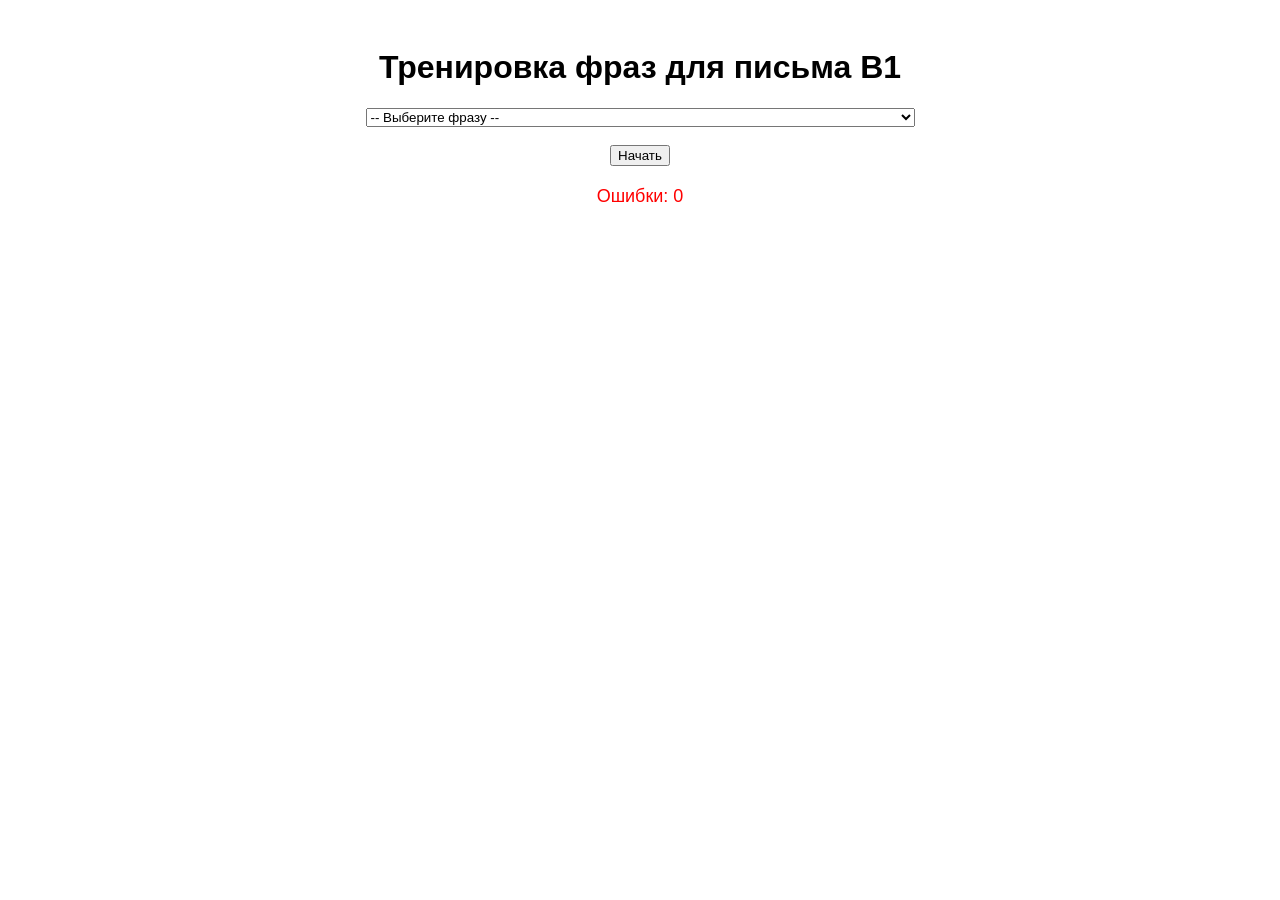
<file: index.html>
<!DOCTYPE html>
<html lang="ru">
<head>
  <meta charset="UTF-8">
  <title>Тренировка фраз для письма B1</title>
  <style>
    body {
      font-family: Arial, sans-serif;
      padding: 20px;
      text-align: center;
    }
    #phrase, #inputField {
      font-size: 24px;
      margin-top: 20px;
    }
    #inputField {
      display: none;
      width: 80%;
      padding: 10px;
    }
    .error {
      background-color: #ffcccc;
    }
    .success {
      background-color: #ccffcc;
    }
    #errorCounter, #hintField {
      margin-top: 10px;
      font-size: 18px;
      color: red;
    }
  </style>
</head>
<body>

<h1>Тренировка фраз для письма B1</h1>

<select id="phraseList">
  <option value="">-- Выберите фразу --</option>
</select><br><br>
<button onclick="startExercise()">Начать</button>

<div id="phrase"></div>
<input type="text" id="inputField" oninput="checkInput()" autocomplete="off">
<div id="errorCounter">Ошибки: 0</div>
<div id="hintField"></div>

<audio id="beep">
  <source src="https://actions.google.com/sounds/v1/alarms/beep_short.ogg" type="audio/ogg">
</audio>
<audio id="success">
  <source src="https://actions.google.com/sounds/v1/cartoon/clang_and_wobble.ogg" type="audio/ogg">
</audio>

<script>
let originalText = "";
let exerciseStarted = false;
let errorCount = 0;
const phraseMap = new Map();

function loadPhrases() {
  fetch('phrasesv2.txt')
    .then(response => response.text())
    .then(data => {
      const lines = data.split('\n').filter(line => line.trim() !== "");
      const phraseList = document.getElementById('phraseList');
      lines.forEach(line => {
        const [german, russian] = line.split(';').map(part => part.trim());
        if (german && russian) {
          phraseMap.set(russian, german);
          const option = document.createElement('option');
          option.value = russian;
          option.textContent = russian;
          phraseList.appendChild(option);
        }
      });
    })
    .catch(error => {
      console.error('Ошибка загрузки фраз:', error);
    });
}

function startExercise() {
  const selectedRussian = document.getElementById('phraseList').value;
  if (!selectedRussian) {
    alert("Пожалуйста, выберите фразу.");
    return;
  }
  originalText = phraseMap.get(selectedRussian);
  document.getElementById('phrase').innerText = originalText;
  const inputField = document.getElementById('inputField');
  inputField.value = "";
  inputField.classList.remove("error", "success");
  inputField.style.display = "none";
  document.getElementById('errorCounter').innerText = "Ошибки: 0";
  document.getElementById('hintField').innerText = "";
  errorCount = 0;
  exerciseStarted = false;

  setTimeout(() => {
    document.getElementById('phrase').innerText = "";
    inputField.style.display = "inline-block";
    inputField.focus();
  }, 3000);
}

function checkInput() {
  const inputField = document.getElementById('inputField');
  if (!exerciseStarted) {
    document.getElementById('phrase').innerText = "";
    exerciseStarted = true;
  }

  const input = inputField.value;
  const expected = originalText.substring(0, input.length);

  if (input !== expected) {
    inputField.classList.add("error");
    inputField.classList.remove("success");
    document.getElementById('beep').play();
    errorCount++;
    document.getElementById('errorCounter').innerText = `Ошибки: ${errorCount}`;
    const hintChar = originalText.charAt(input.length - 1);
    document.getElementById('hintField').innerText = `Подсказка: следующая буква "${hintChar}"`;
  } else {
    inputField.classList.remove("error");
    document.getElementById('hintField').innerText = "";
    if (input === originalText) {
      inputField.classList.add("success");
      document.getElementById('success').play();
    }
  }
}


window.onload = loadPhrases;
</script>

</body>
</html>
</file>
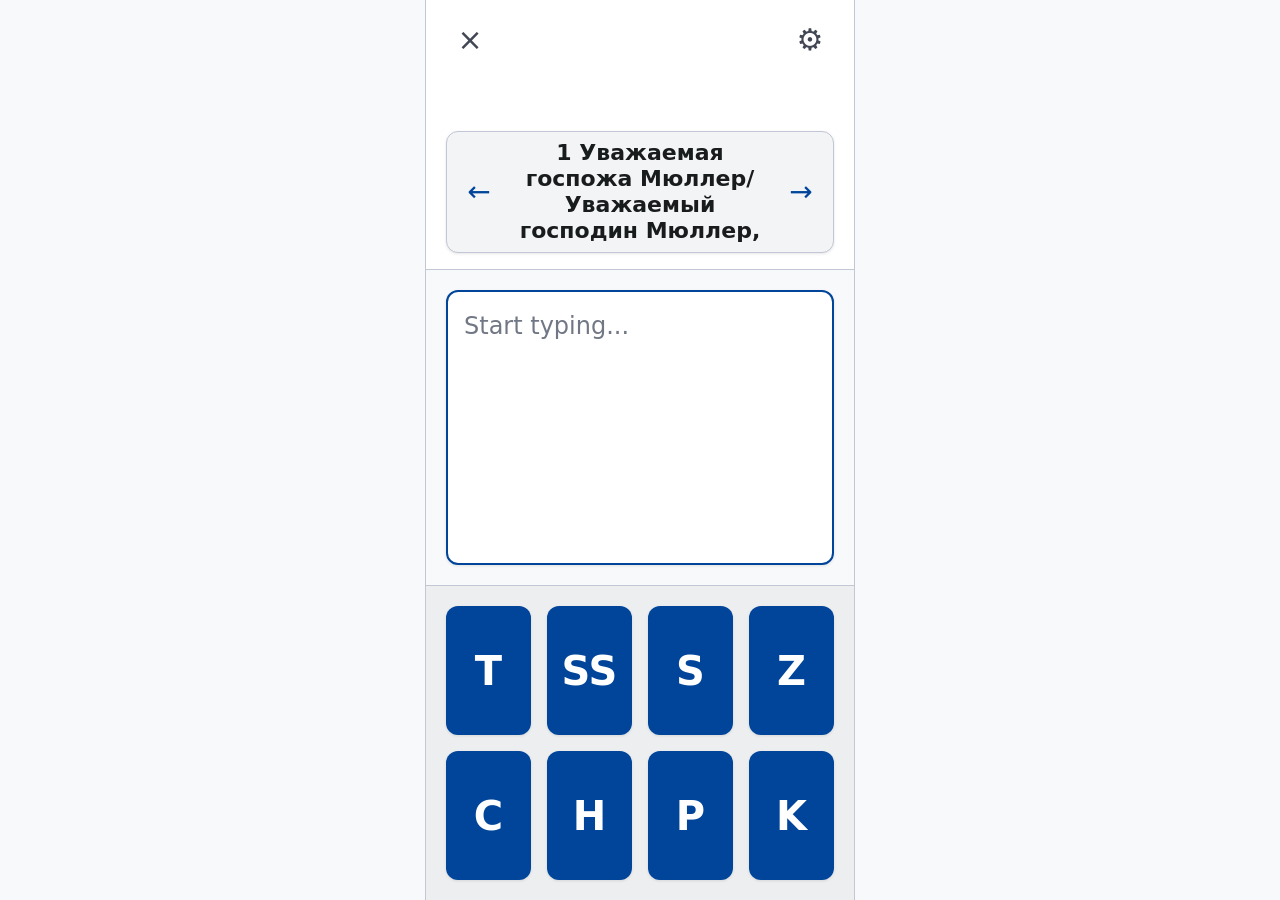
<file: a/index.html>
<!doctype html>
<html lang="en">
  <head>
    <meta charset="UTF-8" />
    <link rel="icon" type="image/svg+xml" href="./favicon.svg" />
    <meta name="viewport" content="width=device-width, initial-scale=1.0" />
    <title>writecoach</title>
    <script type="module" crossorigin src="./assets/index-Cy7PoNqn.js"></script>
    <link rel="stylesheet" crossorigin href="./assets/index-B2gI_BsR.css">
  </head>
  <body>
    <div id="root"></div>
  </body>
</html>
</file>
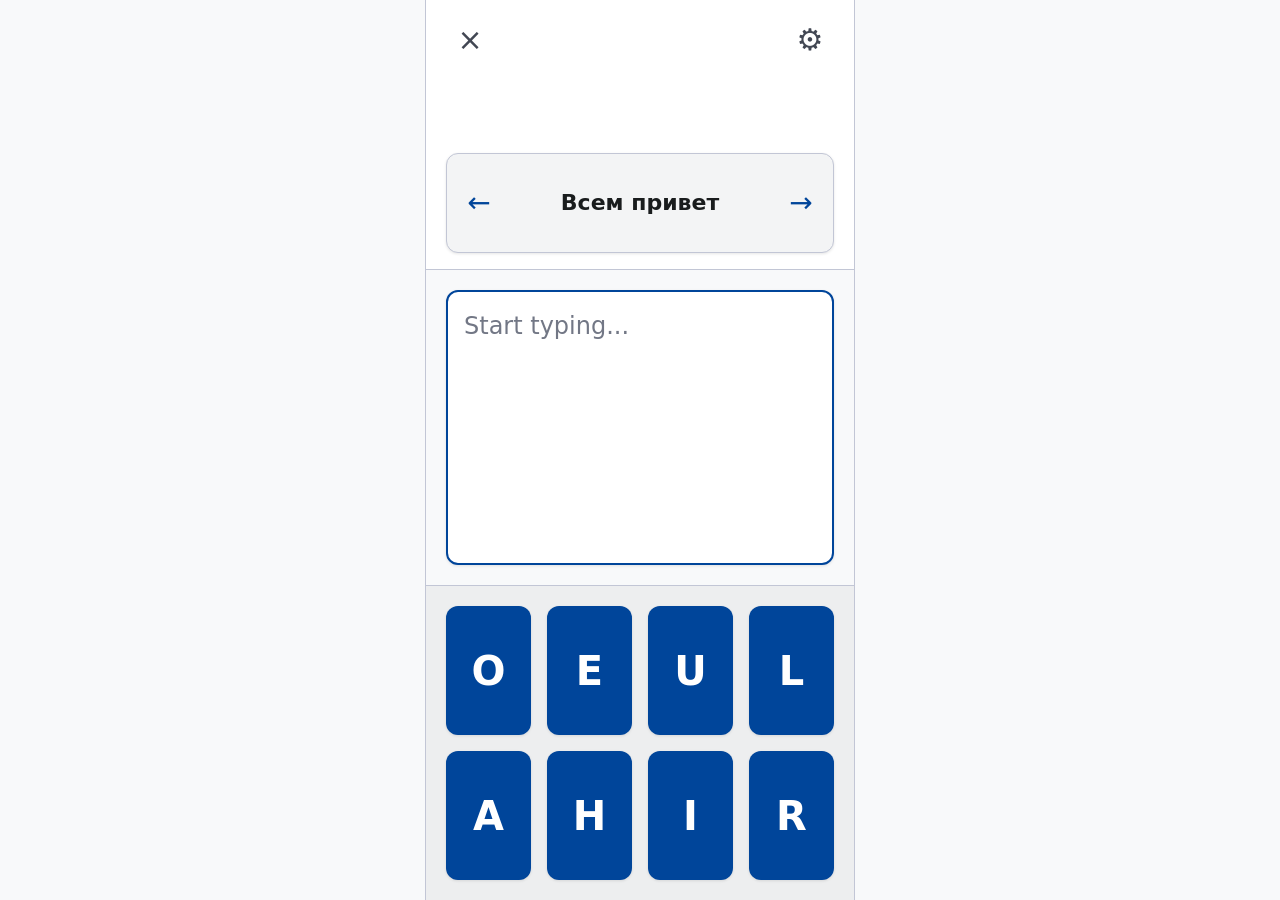
<file: fbt2/index.html>
<!doctype html>
<html lang="en">
  <head>
    <meta charset="UTF-8" />
    <link rel="icon" type="image/svg+xml" href="./favicon.svg" />
    <meta name="viewport" content="width=device-width, initial-scale=1.0" />
    <title>writecoach</title>
    <script type="module" crossorigin src="./assets/index-Cy7PoNqn-iosfix.js"></script>
    <link rel="stylesheet" crossorigin href="./assets/index-B2gI_BsR.css">
  </head>
  <body>
    <div id="root"></div>
  </body>
</html>
</file>
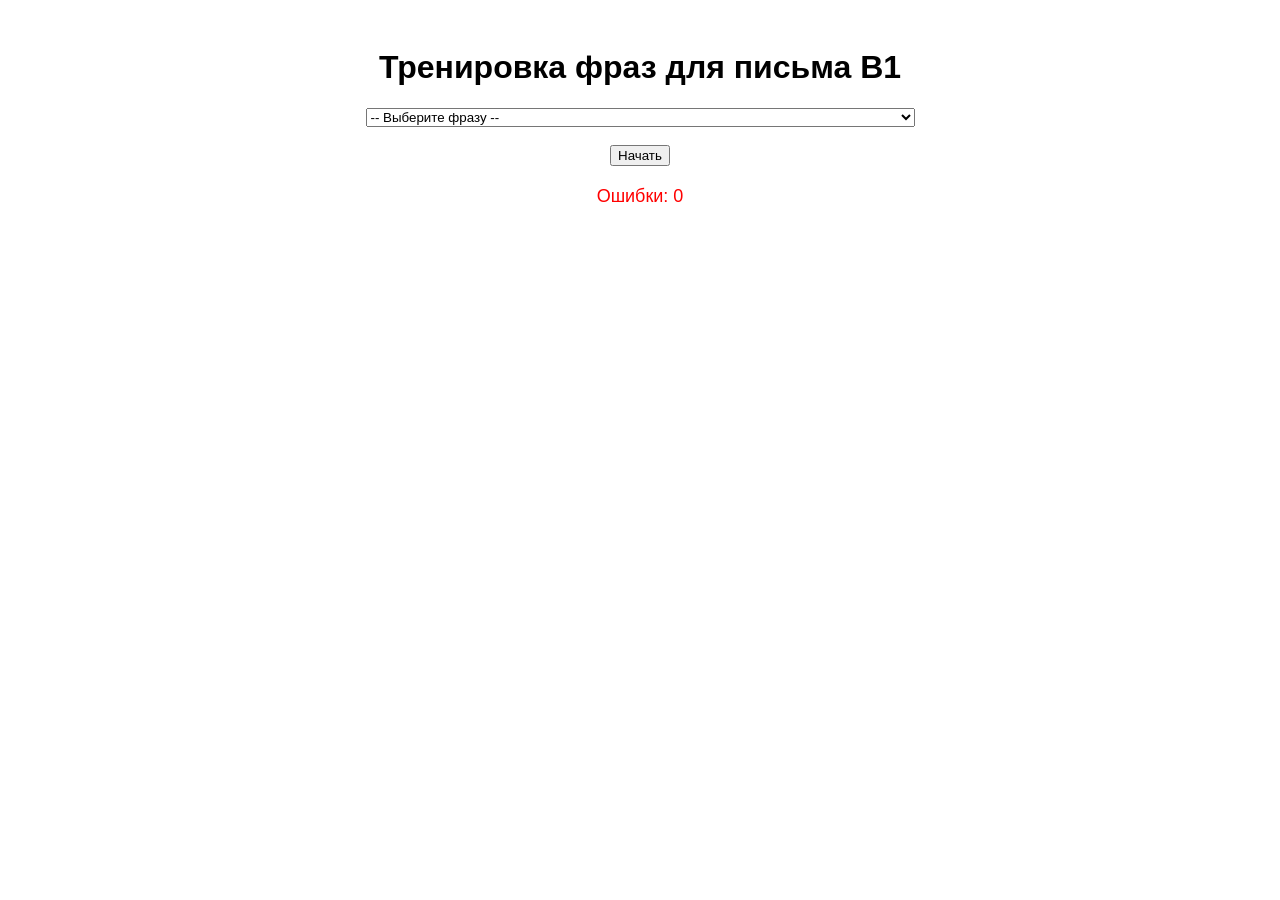
<file: 2.html>
<!DOCTYPE html>
<html lang="ru">
<head>
  <meta charset="UTF-8">
  <title>Тренировка фраз для письма B1</title>
  <style>
    body {
      font-family: Arial, sans-serif;
      padding: 20px;
      text-align: center;
    }
    #phrase, #inputField {
      font-size: 24px;
      margin-top: 20px;
    }
    #inputField {
      display: none;
      width: 80%;
      padding: 10px;
    }
    .error {
      background-color: #ffcccc;
    }
    .success {
      background-color: #ccffcc;
    }
    #errorCounter, #hintField {
      margin-top: 10px;
      font-size: 18px;
      color: red;
    }
  </style>
</head>
<body>

<h1>Тренировка фраз для письма B1</h1>

<select id="phraseList">
  <option value="">-- Выберите фразу --</option>
</select><br><br>
<button onclick="startExercise()">Начать</button>


<div id="phrase"></div>
<input type="text" id="inputField" oninput="checkInput()" autocomplete="off">
<div id="errorCounter">Ошибки: 0</div>
<div id="hintField"></div>

<audio id="beep">
  <source src="https://actions.google.com/sounds/v1/alarms/beep_short.ogg" type="audio/ogg">
</audio>
<audio id="success">
  <source src="https://actions.google.com/sounds/v1/cartoon/clang_and_wobble.ogg" type="audio/ogg">
</audio>

<script>
let originalText = "";
let exerciseStarted = false;
let errorCount = 0;
const phraseMap = new Map();

function loadPhrases() {
  fetch('phrasesv2.txt')
    .then(response => response.text())
    .then(data => {
      const lines = data.split('\n').filter(line => line.trim() !== "");
      const phraseList = document.getElementById('phraseList');
      lines.forEach(line => {
        const [german, russian] = line.split(';').map(part => part.trim());
        if (german && russian) {
          phraseMap.set(russian, german);
          const option = document.createElement('option');
          option.value = russian;
          option.textContent = russian;
          phraseList.appendChild(option);
        }
      });
    })
    .catch(error => {
      console.error('Ошибка загрузки фраз:', error);
    });
}

function startExercise() {
  const selectedRussian = document.getElementById('phraseList').value;
  if (!selectedRussian) {
    alert("Пожалуйста, выберите фразу.");
    return;
  }
  originalText = phraseMap.get(selectedRussian);
  document.getElementById('phrase').innerText = originalText;
  const inputField = document.getElementById('inputField');
  inputField.value = "";
  inputField.classList.remove("error", "success");
  inputField.style.display = "none";
  document.getElementById('errorCounter').innerText = "Ошибки: 0";
  document.getElementById('hintField').innerText = "";
  errorCount = 0;
  exerciseStarted = false;

  setTimeout(() => {
    document.getElementById('phrase').innerText = "";
    inputField.style.display = "inline-block";
    inputField.focus();
  }, 5000);
}

function checkInput() {
  const inputField = document.getElementById('inputField');
  if (!exerciseStarted) {
    document.getElementById('phrase').innerText = "";
    
    exerciseStarted = true;
  }

  const input = inputField.value;
  const expected = originalText.substring(0, input.length);

  if (input !== expected) {
    inputField.classList.add("error");
    inputField.classList.remove("success");
    document.getElementById('beep').play();
    errorCount++;
    document.getElementById('errorCounter').innerText = `Ошибки: ${errorCount}`;
    const hintChar = originalText.charAt(input.length - 1);
    document.getElementById('hintField').innerText = `Подсказка: следующая буква "${hintChar}"`;
  } else {
    inputField.classList.remove("error");
    document.getElementById('hintField').innerText = "";
    if (input === originalText) {
      inputField.classList.add("success");
      document.getElementById('success').play();
    }
  }
}

function showPhraseList() {
  document.getElementById('phraseList').style.display = "inline-block";
}

window.onload = loadPhrases;
</script>

</body>
</html>
</file>
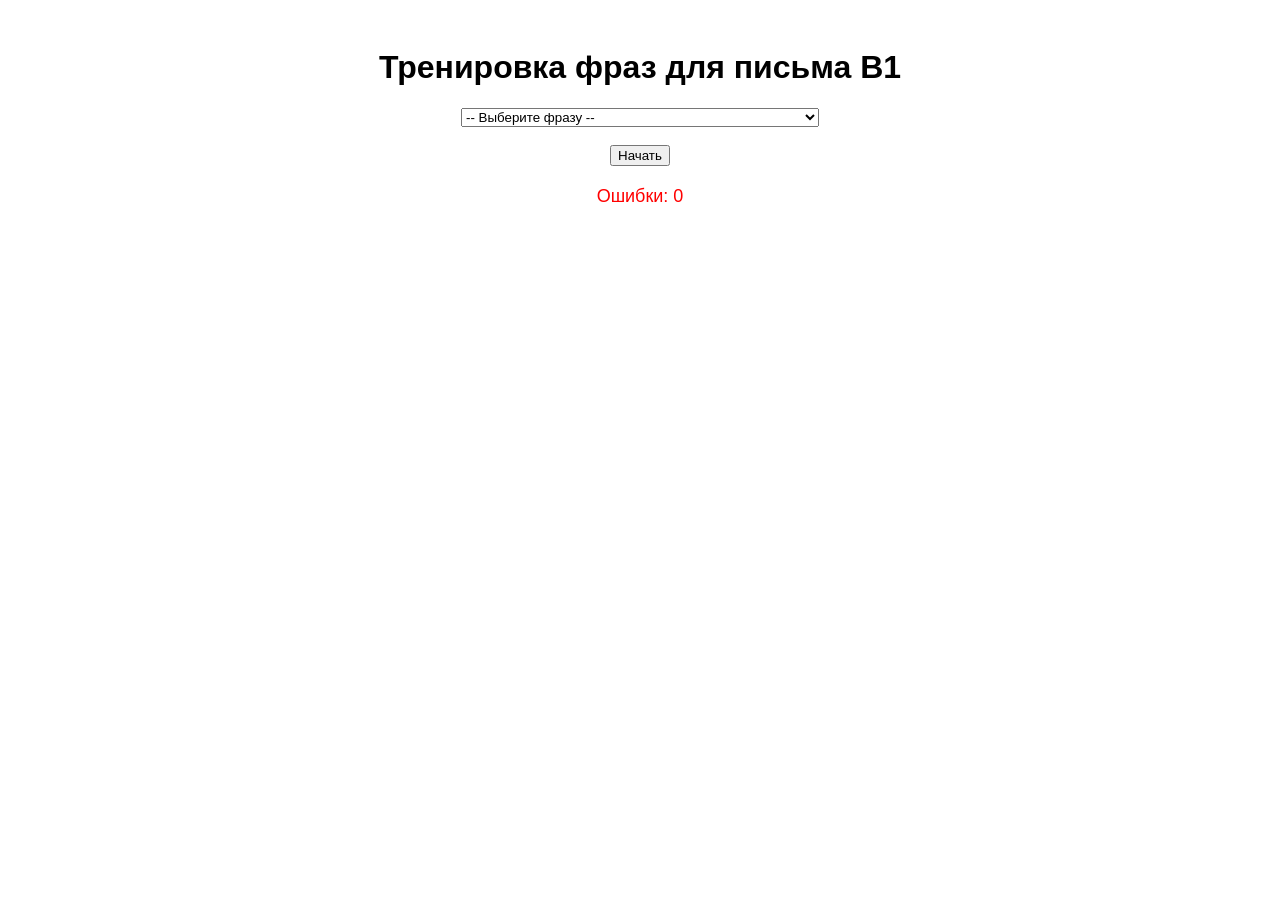
<file: b01.html>
<!DOCTYPE html>
<html lang="ru">
<head>
  <meta charset="UTF-8">
  <title>Тренировка фраз для описания вакансии</title>
  <style>
    body {
      font-family: Arial, sans-serif;
      padding: 20px;
      text-align: center;
    }
    #phrase, #inputField {
      font-size: 24px;
      margin-top: 20px;
    }
    #inputField {
      display: none;
      width: 80%;
      padding: 10px;
    }
    .error {
      background-color: #ffcccc;
    }
    .success {
      background-color: #ccffcc;
    }
    #errorCounter, #hintField {
      margin-top: 10px;
      font-size: 18px;
      color: red;
    }
  </style>
</head>
<body>

<h1>Тренировка фраз для письма B1</h1>

<select id="phraseList">
  <option value="">-- Выберите фразу --</option>
</select><br><br>
<button onclick="startExercise()">Начать</button>

<div id="phrase"></div>
<input type="text" id="inputField" oninput="checkInput()" autocomplete="off">
<div id="errorCounter">Ошибки: 0</div>
<div id="hintField"></div>

<audio id="beep">
  <source src="https://actions.google.com/sounds/v1/alarms/beep_short.ogg" type="audio/ogg">
</audio>
<audio id="success">
  <source src="https://actions.google.com/sounds/v1/cartoon/clang_and_wobble.ogg" type="audio/ogg">
</audio>

<script>
let originalText = "";
let exerciseStarted = false;
let errorCount = 0;
const phraseMap = new Map();

function loadPhrases() {
  fetch('b01.txt')
    .then(response => response.text())
    .then(data => {
      const lines = data.split('\n').filter(line => line.trim() !== "");
      const phraseList = document.getElementById('phraseList');
      lines.forEach(line => {
        const [german, russian] = line.split(';').map(part => part.trim());
        if (german && russian) {
          phraseMap.set(russian, german);
          const option = document.createElement('option');
          option.value = russian;
          option.textContent = russian;
          phraseList.appendChild(option);
        }
      });
    })
    .catch(error => {
      console.error('Ошибка загрузки фраз:', error);
    });
}

function startExercise() {
  const selectedRussian = document.getElementById('phraseList').value;
  if (!selectedRussian) {
    alert("Пожалуйста, выберите фразу.");
    return;
  }
  originalText = phraseMap.get(selectedRussian);
  document.getElementById('phrase').innerText = originalText;
  const inputField = document.getElementById('inputField');
  inputField.value = "";
  inputField.classList.remove("error", "success");
  inputField.style.display = "none";
  document.getElementById('errorCounter').innerText = "Ошибки: 0";
  document.getElementById('hintField').innerText = "";
  errorCount = 0;
  exerciseStarted = false;

  setTimeout(() => {
    document.getElementById('phrase').innerText = "";
    inputField.style.display = "inline-block";
    inputField.focus();
  }, 3000);
}

function checkInput() {
  const inputField = document.getElementById('inputField');
  if (!exerciseStarted) {
    document.getElementById('phrase').innerText = "";
    exerciseStarted = true;
  }

  const input = inputField.value;
  const expected = originalText.substring(0, input.length);

  if (input !== expected) {
    inputField.classList.add("error");
    inputField.classList.remove("success");
    document.getElementById('beep').play();
    errorCount++;
    document.getElementById('errorCounter').innerText = `Ошибки: ${errorCount}`;
    const hintChar = originalText.charAt(input.length - 1);
    document.getElementById('hintField').innerText = `Подсказка: следующая буква "${hintChar}"`;
  } else {
    inputField.classList.remove("error");
    document.getElementById('hintField').innerText = "";
    if (input === originalText) {
      inputField.classList.add("success");
      document.getElementById('success').play();
    }
  }
}


window.onload = loadPhrases;
</script>

</body>
</html>
</file>
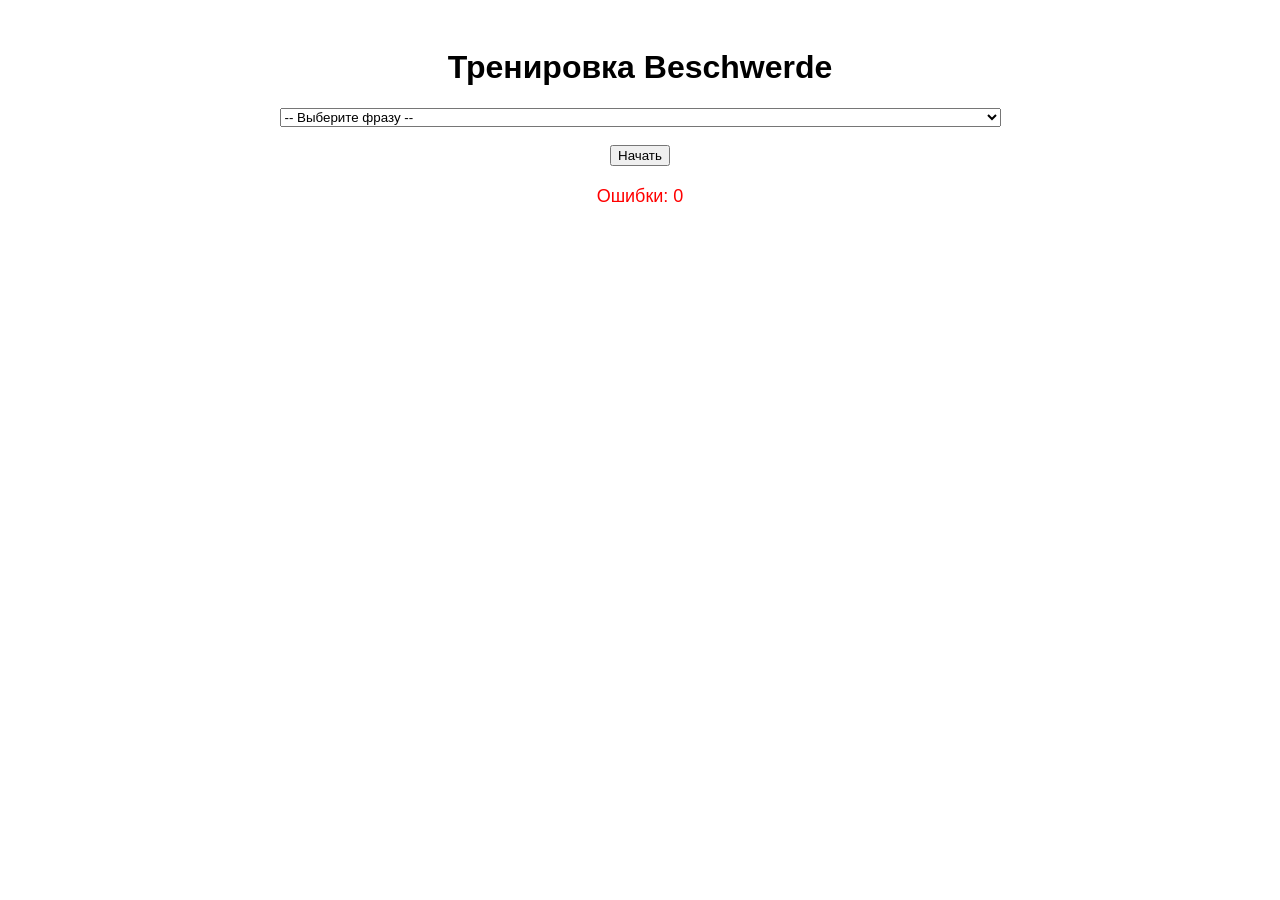
<file: bde.html>
<!DOCTYPE html>
<html lang="ru">
<head>
  <meta charset="UTF-8">
  <title>Тренировка Beschwerde</title>

  <style>
    body {
      font-family: Arial, sans-serif;
      padding: 20px;
      text-align: center;
    }

    #phrase,
    #inputField {
      font-size: 24px;
      margin-top: 20px;
    }

    #inputField {
      display: none;
      width: 80%;
      padding: 10px;
    }

    .error {
      background-color: #ffcccc;
    }

    .success {
      background-color: #ccffcc;
    }

    #errorCounter,
    #hintField {
      margin-top: 10px;
      font-size: 18px;
      color: red;
    }
  </style>
</head>

<body>

<h1>Тренировка Beschwerde</h1>

<select id="phraseList">
  <option value="">-- Выберите фразу --</option>
</select>

<br><br>

<button onclick="startExercise()">Начать</button>

<div id="phrase"></div>

<input
  type="text"
  id="inputField"
  oninput="checkInput()"
  autocomplete="off"
>

<div id="errorCounter">Ошибки: 0</div>

<div id="hintField"></div>


<audio id="beep">
  <source
    src="https://actions.google.com/sounds/v1/alarms/beep_short.ogg"
    type="audio/ogg"
  >
</audio>

<audio id="success">
  <source
    src="https://actions.google.com/sounds/v1/cartoon/clang_and_wobble.ogg"
    type="audio/ogg"
  >
</audio>


<script>

let originalText = "";
let exerciseStarted = false;
let errorCount = 0;

const phraseMap = new Map();


/* =========================
   Загрузка файла с фразами
   ========================= */

function loadPhrases() {

  // Получаем имя текущего HTML-файла
  let htmlFileName = window.location.pathname.split('/').pop();

  // Если страница открыта как:
  // https://site.github.io/project/
  // считаем, что это index.html
  if (!htmlFileName) {
    htmlFileName = "index.html";
  }

  // Декодируем имя, если в URL есть специальные символы
  htmlFileName = decodeURIComponent(htmlFileName);

  // Убираем расширение .html
  const baseName = htmlFileName.replace(/\.[^.]+$/, "");

  // Формируем имя TXT-файла
  const txtFileName = baseName + ".txt";

  console.log("HTML-файл:", htmlFileName);
  console.log("Загружается:", txtFileName);


  fetch(txtFileName)

    .then(response => {

      if (!response.ok) {
        throw new Error(
          `Не удалось загрузить файл ${txtFileName}. HTTP ${response.status}`
        );
      }

      return response.text();
    })

    .then(data => {

      const lines = data
        .split(/\r?\n/)
        .filter(line => line.trim() !== "");

      const phraseList =
        document.getElementById("phraseList");


      lines.forEach(line => {

        const [german, russian] =
          line.split(";").map(part => part.trim());


        if (german && russian) {

          phraseMap.set(russian, german);

          const option =
            document.createElement("option");

          option.value = russian;
          option.textContent = russian;

          phraseList.appendChild(option);
        }

      });

    })

    .catch(error => {

      console.error(
        "Ошибка загрузки фраз:",
        error
      );

      document.getElementById("phrase").innerText =
        "Ошибка: не удалось загрузить файл " +
        txtFileName;
    });
}


/* =========================
   Начало упражнения
   ========================= */

function startExercise() {

  const selectedRussian =
    document.getElementById("phraseList").value;


  if (!selectedRussian) {

    alert("Пожалуйста, выберите фразу.");

    return;
  }


  originalText =
    phraseMap.get(selectedRussian);


  document.getElementById("phrase").innerText =
    originalText;


  const inputField =
    document.getElementById("inputField");


  inputField.value = "";

  inputField.classList.remove(
    "error",
    "success"
  );

  inputField.style.display = "none";


  document.getElementById(
    "errorCounter"
  ).innerText = "Ошибки: 0";


  document.getElementById(
    "hintField"
  ).innerText = "";


  errorCount = 0;

  exerciseStarted = false;


  setTimeout(() => {

    document.getElementById(
      "phrase"
    ).innerText = "";


    inputField.style.display =
      "inline-block";


    inputField.focus();

  }, 3000);
}


/* =========================
   Проверка ввода
   ========================= */

function checkInput() {

  const inputField =
    document.getElementById("inputField");


  if (!exerciseStarted) {

    document.getElementById(
      "phrase"
    ).innerText = "";

    exerciseStarted = true;
  }


  const input =
    inputField.value;


  const expected =
    originalText.substring(
      0,
      input.length
    );


  if (input !== expected) {

    inputField.classList.add("error");

    inputField.classList.remove("success");


    document.getElementById(
      "beep"
    ).play();


    errorCount++;


    document.getElementById(
      "errorCounter"
    ).innerText =
      `Ошибки: ${errorCount}`;


    const hintChar =
      originalText.charAt(
        input.length - 1
      );


    document.getElementById(
      "hintField"
    ).innerText =
      `Подсказка: следующая буква "${hintChar}"`;

  }

  else {

    inputField.classList.remove("error");


    document.getElementById(
      "hintField"
    ).innerText = "";


    if (input === originalText) {

      inputField.classList.add(
        "success"
      );


      document.getElementById(
        "success"
      ).play();
    }
  }
}


/* =========================
   Запуск после загрузки
   ========================= */

window.onload = loadPhrases;

</script>

</body>
</html>
</file>
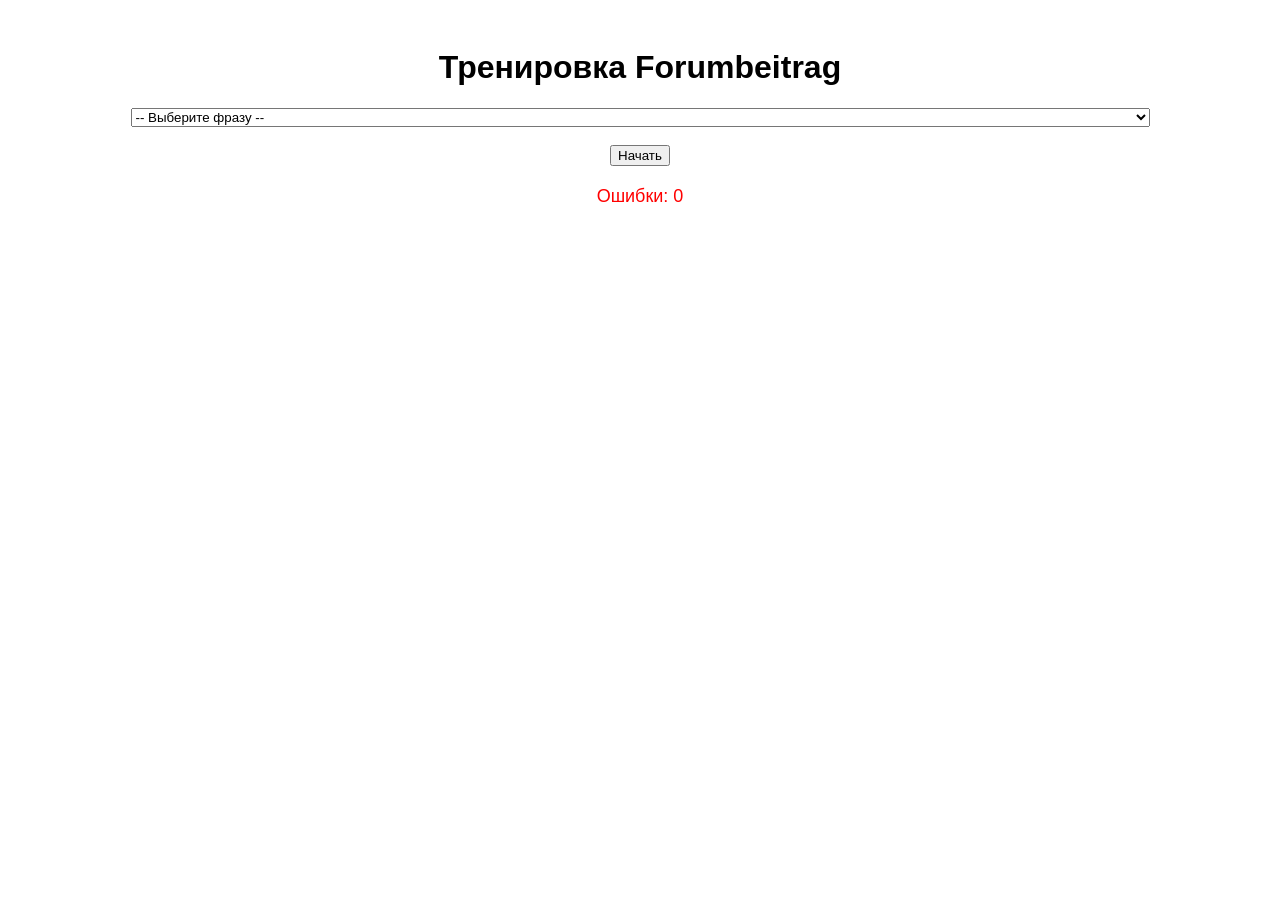
<file: fbt.html>
<!DOCTYPE html>
<html lang="ru">
<head>
  <meta charset="UTF-8">
  <title>Тренировка Forumbeitrag</title>

  <style>
    body {
      font-family: Arial, sans-serif;
      padding: 20px;
      text-align: center;
    }

    #phrase,
    #inputField {
      font-size: 24px;
      margin-top: 20px;
    }

    #inputField {
      display: none;
      width: 80%;
      padding: 10px;
    }

    .error {
      background-color: #ffcccc;
    }

    .success {
      background-color: #ccffcc;
    }

    #errorCounter,
    #hintField {
      margin-top: 10px;
      font-size: 18px;
      color: red;
    }
  </style>
</head>

<body>

<h1>Тренировка Forumbeitrag</h1>

<select id="phraseList">
  <option value="">-- Выберите фразу --</option>
</select>

<br><br>

<button onclick="startExercise()">Начать</button>

<div id="phrase"></div>

<input
  type="text"
  id="inputField"
  oninput="checkInput()"
  autocomplete="off"
>

<div id="errorCounter">Ошибки: 0</div>

<div id="hintField"></div>


<audio id="beep">
  <source
    src="https://actions.google.com/sounds/v1/alarms/beep_short.ogg"
    type="audio/ogg"
  >
</audio>

<audio id="success">
  <source
    src="https://actions.google.com/sounds/v1/cartoon/clang_and_wobble.ogg"
    type="audio/ogg"
  >
</audio>


<script>

let originalText = "";
let exerciseStarted = false;
let errorCount = 0;

const phraseMap = new Map();


/* =========================
   Загрузка файла с фразами
   ========================= */

function loadPhrases() {

  // Получаем имя текущего HTML-файла
  let htmlFileName = window.location.pathname.split('/').pop();

  // Если страница открыта как:
  // https://site.github.io/project/
  // считаем, что это index.html
  if (!htmlFileName) {
    htmlFileName = "index.html";
  }

  // Декодируем имя, если в URL есть специальные символы
  htmlFileName = decodeURIComponent(htmlFileName);

  // Убираем расширение .html
  const baseName = htmlFileName.replace(/\.[^.]+$/, "");

  // Формируем имя TXT-файла
  const txtFileName = baseName + ".txt";

  console.log("HTML-файл:", htmlFileName);
  console.log("Загружается:", txtFileName);


  fetch(txtFileName)

    .then(response => {

      if (!response.ok) {
        throw new Error(
          `Не удалось загрузить файл ${txtFileName}. HTTP ${response.status}`
        );
      }

      return response.text();
    })

    .then(data => {

      const lines = data
        .split(/\r?\n/)
        .filter(line => line.trim() !== "");

      const phraseList =
        document.getElementById("phraseList");


      lines.forEach(line => {

        const [german, russian] =
          line.split(";").map(part => part.trim());


        if (german && russian) {

          phraseMap.set(russian, german);

          const option =
            document.createElement("option");

          option.value = russian;
          option.textContent = russian;

          phraseList.appendChild(option);
        }

      });

    })

    .catch(error => {

      console.error(
        "Ошибка загрузки фраз:",
        error
      );

      document.getElementById("phrase").innerText =
        "Ошибка: не удалось загрузить файл " +
        txtFileName;
    });
}


/* =========================
   Начало упражнения
   ========================= */

function startExercise() {

  const selectedRussian =
    document.getElementById("phraseList").value;


  if (!selectedRussian) {

    alert("Пожалуйста, выберите фразу.");

    return;
  }


  originalText =
    phraseMap.get(selectedRussian);


  document.getElementById("phrase").innerText =
    originalText;


  const inputField =
    document.getElementById("inputField");


  inputField.value = "";

  inputField.classList.remove(
    "error",
    "success"
  );

  inputField.style.display = "none";


  document.getElementById(
    "errorCounter"
  ).innerText = "Ошибки: 0";


  document.getElementById(
    "hintField"
  ).innerText = "";


  errorCount = 0;

  exerciseStarted = false;


  setTimeout(() => {

    document.getElementById(
      "phrase"
    ).innerText = "";


    inputField.style.display =
      "inline-block";


    inputField.focus();

  }, 3000);
}


/* =========================
   Проверка ввода
   ========================= */

function checkInput() {

  const inputField =
    document.getElementById("inputField");


  if (!exerciseStarted) {

    document.getElementById(
      "phrase"
    ).innerText = "";

    exerciseStarted = true;
  }


  const input =
    inputField.value;


  const expected =
    originalText.substring(
      0,
      input.length
    );


  if (input !== expected) {

    inputField.classList.add("error");

    inputField.classList.remove("success");


    document.getElementById(
      "beep"
    ).play();


    errorCount++;


    document.getElementById(
      "errorCounter"
    ).innerText =
      `Ошибки: ${errorCount}`;


    const hintChar =
      originalText.charAt(
        input.length - 1
      );


    document.getElementById(
      "hintField"
    ).innerText =
      `Подсказка: следующая буква "${hintChar}"`;

  }

  else {

    inputField.classList.remove("error");


    document.getElementById(
      "hintField"
    ).innerText = "";


    if (input === originalText) {

      inputField.classList.add(
        "success"
      );


      document.getElementById(
        "success"
      ).play();
    }
  }
}


/* =========================
   Запуск после загрузки
   ========================= */

window.onload = loadPhrases;

</script>

</body>
</html>
</file>
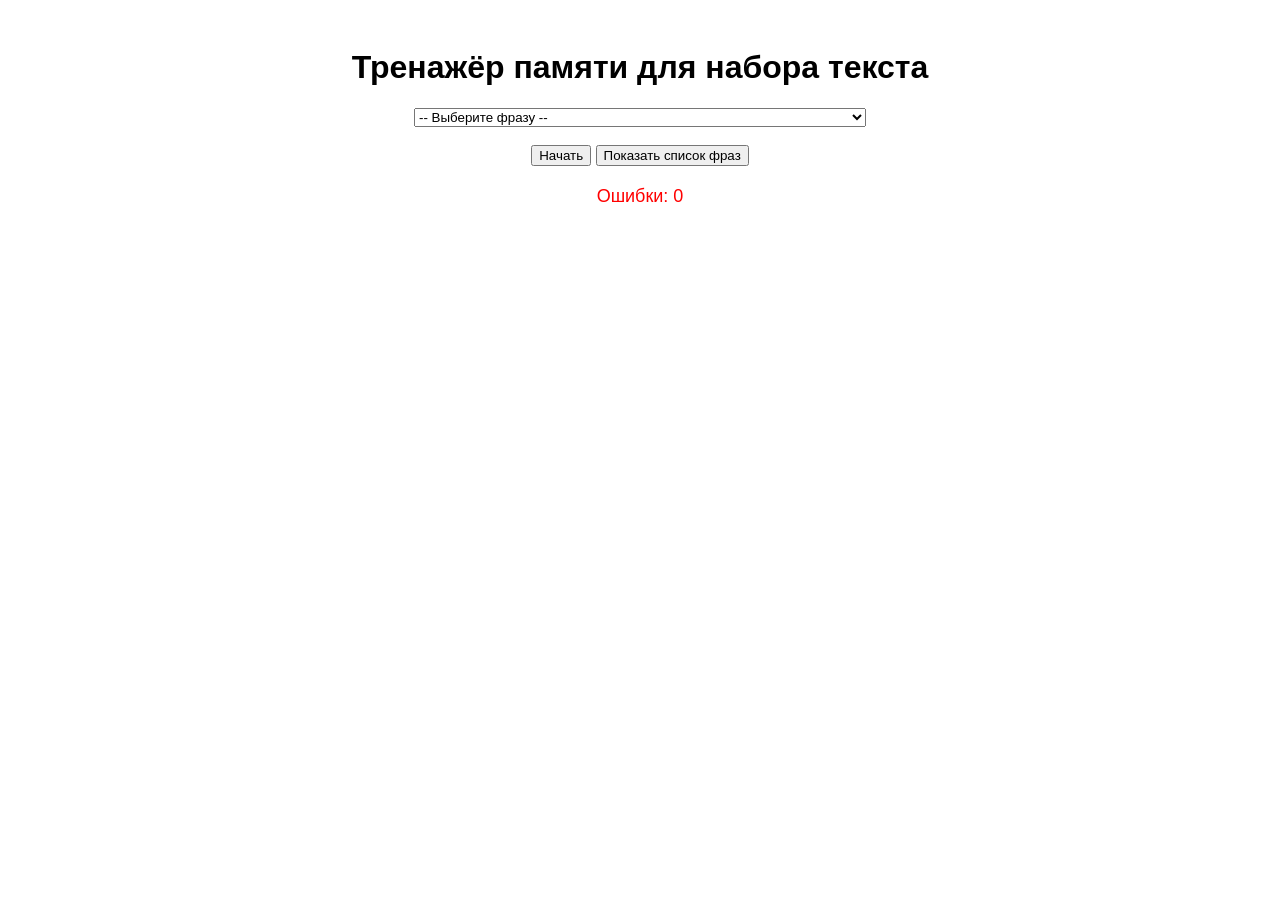
<file: index1.html>
<!DOCTYPE html>
<html lang="ru">
<head>
  <meta charset="UTF-8">
  <title>Тренировка фраз для письма B1</title>
  <style>
    body {
      font-family: Arial, sans-serif;
      padding: 20px;
      text-align: center;
    }
    #phrase, #inputField {
      font-size: 24px;
      margin-top: 20px;
    }
    #inputField {
      display: none;
      width: 80%;
      padding: 10px;
    }
    .error {
      background-color: #ffcccc;
    }
    #errorCounter, #hintField {
      margin-top: 10px;
      font-size: 18px;
      color: red;
    }
  </style>
</head>
<body>

<h1>Тренажёр памяти для набора текста</h1>

<select id="phraseList">
  <option value="">-- Выберите фразу --</option>
</select><br><br>
<button onclick="startExercise()">Начать</button>
<button onclick="showPhraseList()">Показать список фраз</button>

<div id="phrase"></div>
<input type="text" id="inputField" oninput="checkInput()" autocomplete="off">
<div id="errorCounter">Ошибки: 0</div>
<div id="hintField"></div>

<audio id="beep">
  <source src="https://actions.google.com/sounds/v1/alarms/beep_short.ogg" type="audio/ogg">
</audio>
<audio id="success">
  <source src="https://actions.google.com/sounds/v1/cartoon/clang_and_wobble.ogg" type="audio/ogg">
</audio>

<script>
let originalText = "";
let exerciseStarted = false;
let errorCount = 0;

function loadPhrases() {
  fetch('phrases.txt')
    .then(response => response.text())
    .then(data => {
      const phrases = data.split('\n').filter(line => line.trim() !== "");
      const phraseList = document.getElementById('phraseList');
      phrases.forEach(phrase => {
        const option = document.createElement('option');
        option.value = phrase.trim();
        option.textContent = phrase.trim();
        phraseList.appendChild(option);
      });
    })
    .catch(error => {
      console.error('Ошибка загрузки фраз:', error);
    });
}

function startExercise() {
  const selectedPhrase = document.getElementById('phraseList').value;
  if (!selectedPhrase) {
    alert("Пожалуйста, выберите фразу.");
    return;
  }
  originalText = selectedPhrase.trim();
  document.getElementById('phrase').innerText = originalText;
  document.getElementById('inputField').value = "";
  document.getElementById('inputField').classList.remove("error");
  document.getElementById('inputField').style.display = "none";
  document.getElementById('errorCounter').innerText = "Ошибки: 0";
  document.getElementById('hintField').innerText = "";
  errorCount = 0;
  exerciseStarted = false;

  setTimeout(() => {
    document.getElementById('phrase').innerText = "";
    document.getElementById('inputField').style.display = "inline-block";
    document.getElementById('inputField').focus();
  }, 5000);
}

function checkInput() {
  if (!exerciseStarted) {
    document.getElementById('phrase').innerText = "";
    document.getElementById('phraseList').style.display = "none";
    exerciseStarted = true;
  }

  const input = document.getElementById('inputField').value;
  const expected = originalText.substring(0, input.length);

  if (input !== expected) {
    document.getElementById('inputField').classList.add("error");
    document.getElementById('beep').play();
    errorCount++;
    document.getElementById('errorCounter').innerText = `Ошибки: ${errorCount}`;
    const hintChar = originalText.charAt(input.length - 1);
    document.getElementById('hintField').innerText = `Подсказка: следующая буква "${hintChar}"`;
  } else {
    document.getElementById('inputField').classList.remove("error");
    document.getElementById('hintField').innerText = "";
    if (input === originalText) {
      document.getElementById('success').play();
    }
  }
}

function showPhraseList() {
  document.getElementById('phraseList').style.display = "inline-block";
}

window.onload = loadPhrases;
</script>

</body>
</html>
</file>
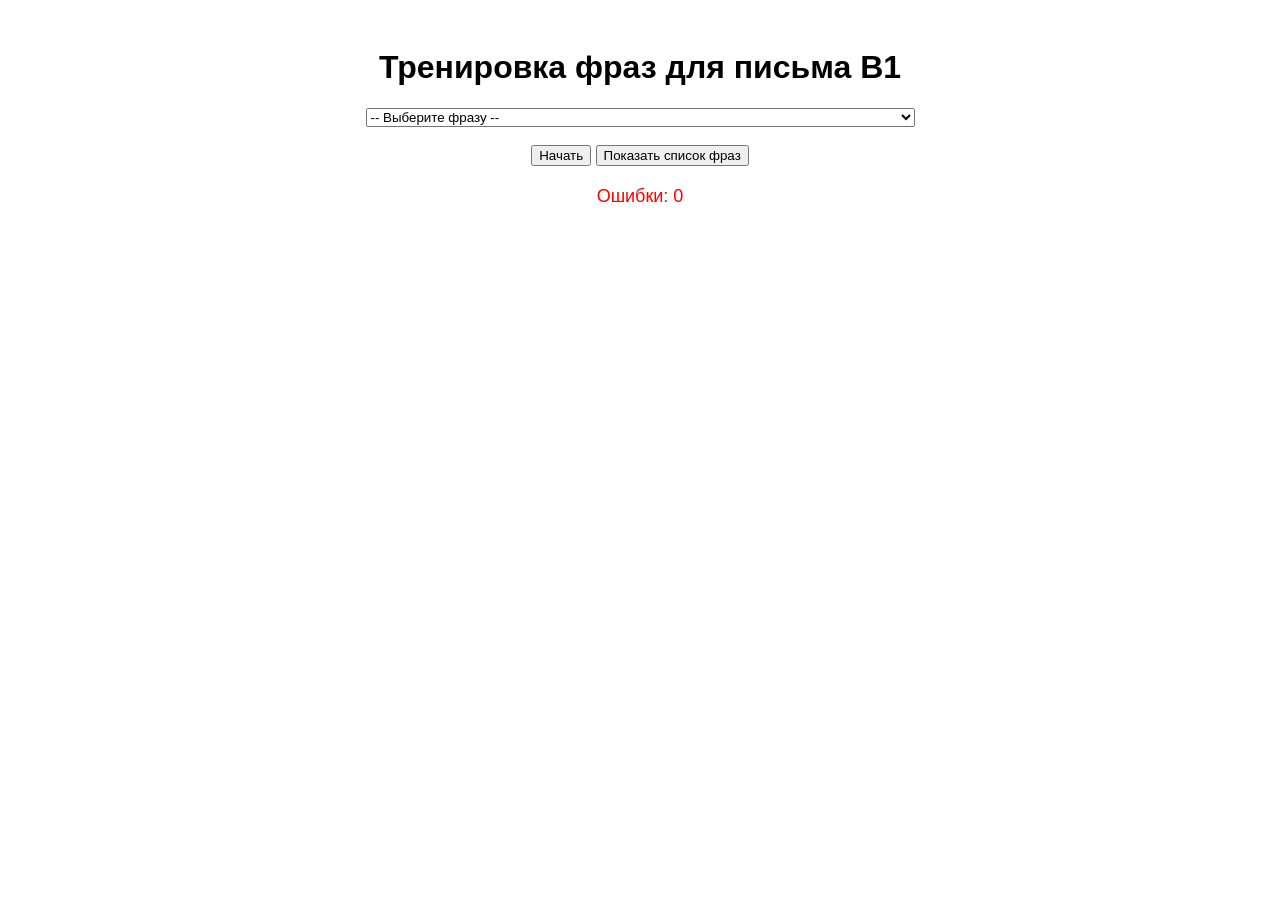
<file: index2.html>
<!DOCTYPE html>
<html lang="ru">
<head>
  <meta charset="UTF-8">
  <title>Тренировка фраз для письма B1</title>
  <style>
    body {
      font-family: Arial, sans-serif;
      padding: 20px;
      text-align: center;
    }
    #phrase, #inputField {
      font-size: 24px;
      margin-top: 20px;
    }
    #inputField {
      display: none;
      width: 80%;
      padding: 10px;
    }
    .error {
      background-color: #ffcccc;
    }
    .success {
      background-color: #ccffcc;
    }
    #errorCounter, #hintField {
      margin-top: 10px;
      font-size: 18px;
      color: red;
    }
  </style>
</head>
<body>

<h1>Тренировка фраз для письма B1</h1>

<select id="phraseList">
  <option value="">-- Выберите фразу --</option>
</select><br><br>
<button onclick="startExercise()">Начать</button>
<button onclick="showPhraseList()">Показать список фраз</button>

<div id="phrase"></div>
<input type="text" id="inputField" oninput="checkInput()" autocomplete="off">
<div id="errorCounter">Ошибки: 0</div>
<div id="hintField"></div>

<audio id="beep">
  <source src="https://actions.google.com/sounds/v1/alarms/beep_short.ogg" type="audio/ogg">
</audio>
<audio id="success">
  <source src="https://actions.google.com/sounds/v1/cartoon/clang_and_wobble.ogg" type="audio/ogg">
</audio>

<script>
let originalText = "";
let exerciseStarted = false;
let errorCount = 0;
const phraseMap = new Map();

function loadPhrases() {
  fetch('phrasesv2.txt')
    .then(response => response.text())
    .then(data => {
      const lines = data.split('\n').filter(line => line.trim() !== "");
      const phraseList = document.getElementById('phraseList');
      lines.forEach(line => {
        const [german, russian] = line.split(';').map(part => part.trim());
        if (german && russian) {
          phraseMap.set(russian, german);
          const option = document.createElement('option');
          option.value = russian;
          option.textContent = russian;
          phraseList.appendChild(option);
        }
      });
    })
    .catch(error => {
      console.error('Ошибка загрузки фраз:', error);
    });
}

function startExercise() {
  const selectedRussian = document.getElementById('phraseList').value;
  if (!selectedRussian) {
    alert("Пожалуйста, выберите фразу.");
    return;
  }
  originalText = phraseMap.get(selectedRussian);
  document.getElementById('phrase').innerText = originalText;
  const inputField = document.getElementById('inputField');
  inputField.value = "";
  inputField.classList.remove("error", "success");
  inputField.style.display = "none";
  document.getElementById('errorCounter').innerText = "Ошибки: 0";
  document.getElementById('hintField').innerText = "";
  errorCount = 0;
  exerciseStarted = false;

  setTimeout(() => {
    document.getElementById('phrase').innerText = "";
    inputField.style.display = "inline-block";
    inputField.focus();
  }, 5000);
}

function checkInput() {
  const inputField = document.getElementById('inputField');
  if (!exerciseStarted) {
    document.getElementById('phrase').innerText = "";
    document.getElementById('phraseList').style.display = "none";
    exerciseStarted = true;
  }

  const input = inputField.value;
  const expected = originalText.substring(0, input.length);

  if (input !== expected) {
    inputField.classList.add("error");
    inputField.classList.remove("success");
    document.getElementById('beep').play();
    errorCount++;
    document.getElementById('errorCounter').innerText = `Ошибки: ${errorCount}`;
    const hintChar = originalText.charAt(input.length - 1);
    document.getElementById('hintField').innerText = `Подсказка: следующая буква "${hintChar}"`;
  } else {
    inputField.classList.remove("error");
    document.getElementById('hintField').innerText = "";
    if (input === originalText) {
      inputField.classList.add("success");
      document.getElementById('success').play();
    }
  }
}

function showPhraseList() {
  document.getElementById('phraseList').style.display = "inline-block";
}

window.onload = loadPhrases;
</script>

</body>
</html>
</file>
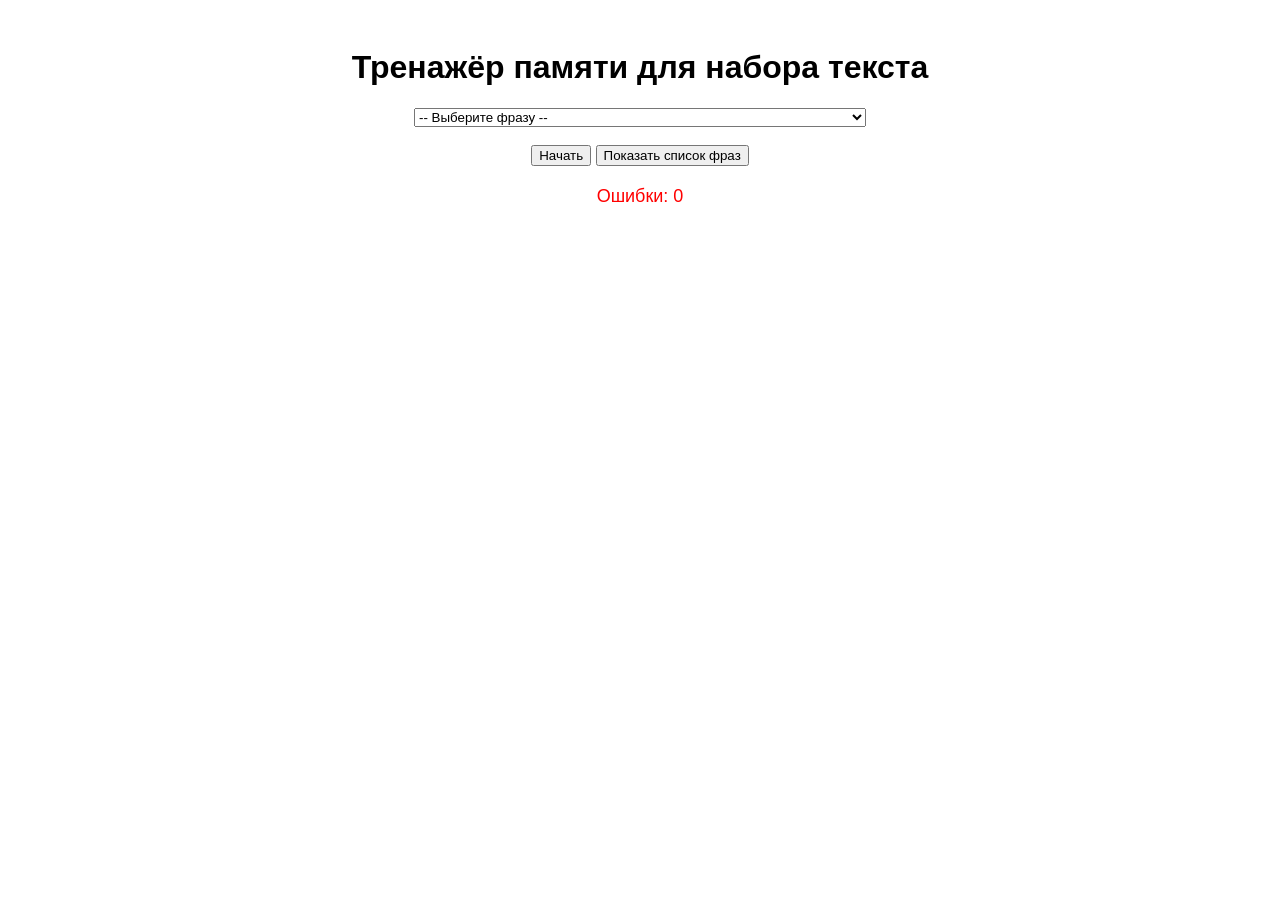
<file: start.html>
<!DOCTYPE html>
<html lang="ru">
<head>
  <meta charset="UTF-8">
  <title>Тренажёр памяти для набора текста</title>
  <style>
    body {
      font-family: Arial, sans-serif;
      padding: 20px;
      text-align: center;
    }
    #phrase, #inputField {
      font-size: 24px;
      margin-top: 20px;
    }
    #inputField {
      display: none;
      width: 80%;
      padding: 10px;
    }
    .error {
      background-color: #ffcccc;
    }
    #errorCounter {
      margin-top: 10px;
      font-size: 18px;
      color: red;
    }
  </style>
</head>
<body>

<h1>Тренажёр памяти для набора текста</h1>

<select id="phraseList">
  <option value="">-- Выберите фразу --</option>
</select><br><br>
<button onclick="startExercise()">Начать</button>
<button onclick="showPhraseList()">Показать список фраз</button>

<div id="phrase"></div>
<input type="text" id="inputField" oninput="checkInput()" autocomplete="off">
<div id="errorCounter">Ошибки: 0</div>

<audio id="beep">
  <source src="https://actions.google.com/sounds/v1/alarms/beep_short.ogg" type="audio/ogg">
</audio>
<audio id="success">
  <source src="https://actions.google.com/sounds/v1/cartoon/clang_and_wobble.ogg" type="audio/ogg">
</audio>

<script>
let originalText = "";
let exerciseStarted = false;
let errorCount = 0;

function loadPhrases() {
  fetch('phrases.txt')
    .then(response => response.text())
    .then(data => {
      const phrases = data.split('\n').filter(line => line.trim() !== "");
      const phraseList = document.getElementById('phraseList');
      phrases.forEach(phrase => {
        const option = document.createElement('option');
        option.value = phrase.trim();
        option.textContent = phrase.trim();
        phraseList.appendChild(option);
      });
    })
    .catch(error => {
      console.error('Ошибка загрузки фраз:', error);
    });
}

function startExercise() {
  const selectedPhrase = document.getElementById('phraseList').value;
  if (!selectedPhrase) {
    alert("Пожалуйста, выберите фразу.");
    return;
  }
  originalText = selectedPhrase.trim();
  document.getElementById('phrase').innerText = originalText;
  document.getElementById('inputField').value = "";
  document.getElementById('inputField').classList.remove("error");
  document.getElementById('inputField').style.display = "none";
  document.getElementById('errorCounter').innerText = "Ошибки: 0";
  errorCount = 0;
  exerciseStarted = false;

  setTimeout(() => {
    document.getElementById('phrase').innerText = "";
    document.getElementById('inputField').style.display = "inline-block";
    document.getElementById('inputField').focus();
  }, 5000);
}

function checkInput() {
  if (!exerciseStarted) {
    document.getElementById('phrase').innerText = "";
    document.getElementById('phraseList').style.display = "none";
    exerciseStarted = true;
  }

  const input = document.getElementById('inputField').value;
  const expected = originalText.substring(0, input.length);

  if (input !== expected) {
    document.getElementById('inputField').classList.add("error");
    document.getElementById('beep').play();
    errorCount++;
    document.getElementById('errorCounter').innerText = `Ошибки: ${errorCount}`;
  } else {
    document.getElementById('inputField').classList.remove("error");
    if (input === originalText) {
      document.getElementById('success').play();
    }
  }
}

function showPhraseList() {
  document.getElementById('phraseList').style.display = "inline-block";
}

window.onload = loadPhrases;
</script>

</body>
</html>
</file>
<file: a/assets/index-B2gI_BsR.css>
:root{color:#191c1d;font-synthesis:none;text-rendering:optimizelegibility;-webkit-font-smoothing:antialiased;-moz-osx-font-smoothing:grayscale;background:#f8f9fa;font-family:Atkinson Hyperlegible Next,Atkinson,system-ui,-apple-system,BlinkMacSystemFont,Segoe UI,sans-serif}*{box-sizing:border-box}html,body,#root{width:100%;min-width:320px;min-height:100%;margin:0}body{overflow:hidden}button,textarea{font:inherit}.coach-screen{--primary:#00459a;--primary-pressed:#aec6ff;--on-primary:#fff;--on-surface:#191c1d;--on-surface-variant:#424753;--surface:#f8f9fa;--surface-lowest:#fff;--surface-low:#f3f4f5;--surface-container:#edeeef;--surface-high:#e7e8e9;--outline-variant:#c2c6d5;--success:#1b6e2f;--success-surface:#dff5df;--success-outline:#6ebf73;width:100%;min-height:100dvh;max-height:100dvh;color:var(--on-surface);background:var(--surface);grid-template-rows:30dvh 35dvh 35dvh;display:grid;overflow:hidden}.phrase-panel{border-bottom:1px solid var(--outline-variant);background:var(--surface-lowest);flex-direction:column;min-height:0;display:flex}.top-bar{flex:none;justify-content:space-between;align-items:center;height:64px;padding:16px 20px 0;display:flex}.icon-button,.step-button{min-width:48px;min-height:48px;color:var(--on-surface-variant);font:inherit;cursor:pointer;background:0 0;border:0;border-radius:999px;justify-content:center;align-items:center;transition:background-color .16s,transform .16s;display:inline-flex}.icon-button{font-size:30px;line-height:1}.icon-button:active,.step-button:active,.choice-button:active{transform:scale(.95)}.icon-button:hover,.icon-button:focus-visible{background:var(--surface-high)}.phrase-card{border:1px solid var(--outline-variant);background:var(--surface-low);border-radius:12px;grid-template-columns:48px minmax(0,1fr) 48px;align-items:center;gap:8px;min-height:100px;margin:auto 20px 16px;padding:8px;transition:background-color .18s,border-color .18s;display:grid;box-shadow:0 1px 3px #0000001a}.phrase-card-complete{border-color:var(--success-outline);background:var(--success-surface)}.phrase-card-complete .phrase-text{color:var(--success)}.phrase-card h1{margin:0}.phrase-text{width:100%;min-height:48px;color:var(--on-surface);text-align:center;letter-spacing:0;cursor:pointer;touch-action:manipulation;-webkit-user-select:none;user-select:none;background:0 0;border:0;justify-content:center;align-items:center;padding:0;font-size:clamp(18px,5.4vw,22px);font-weight:700;line-height:1.18;display:flex}.phrase-text:focus-visible{outline-offset:4px;border-radius:8px;outline:3px solid #00459a2e}.step-button{color:var(--primary);border-radius:8px;font-size:28px;line-height:1}.step-button:hover,.step-button:focus-visible{background:var(--primary-pressed)}.answer-panel{min-height:0;padding:20px}.answer-panel textarea{box-sizing:border-box;resize:none;border:2px solid var(--primary);width:100%;height:100%;color:var(--on-surface);background:var(--surface-lowest);font:inherit;border-radius:12px;padding:16px;font-size:24px;line-height:1.55;box-shadow:0 1px 3px #0000001a}.answer-panel textarea::placeholder{color:#727785}.answer-panel textarea:focus{outline-offset:2px;outline:3px solid #00459a2e}.keyboard-panel{border-top:1px solid var(--outline-variant);background:var(--surface-container);justify-content:center;align-items:stretch;min-height:0;padding:20px;display:flex}.choice-grid{grid-template-rows:repeat(2,minmax(0,1fr));grid-template-columns:repeat(4,minmax(0,1fr));gap:16px;width:100%;display:grid}.choice-button{min-width:0;min-height:48px;color:var(--on-primary);background:var(--primary);font:inherit;cursor:pointer;border:0;border-radius:12px;justify-content:center;align-items:center;font-size:clamp(30px,10vw,40px);font-weight:700;line-height:1;transition:filter .16s,transform .16s;display:flex;box-shadow:0 1px 3px #0000001a}.choice-button:hover,.choice-button:focus-visible{filter:brightness(1.1)}.choice-button:disabled{color:#0000;box-shadow:none;cursor:default;filter:none;background:#d9dadb;transform:none}.choice-button-space{font-size:clamp(34px,12vw,46px);line-height:1}.visually-hidden{clip:rect(0 0 0 0);white-space:nowrap;width:1px;height:1px;margin:-1px;position:absolute;overflow:hidden}@media (width>=640px){.coach-screen{border-inline:1px solid var(--outline-variant);width:min(100%,430px);margin:0 auto}}
</file>
<file: fbt2/assets/index-B2gI_BsR.css>
:root{color:#191c1d;font-synthesis:none;text-rendering:optimizelegibility;-webkit-font-smoothing:antialiased;-moz-osx-font-smoothing:grayscale;background:#f8f9fa;font-family:Atkinson Hyperlegible Next,Atkinson,system-ui,-apple-system,BlinkMacSystemFont,Segoe UI,sans-serif}*{box-sizing:border-box}html,body,#root{width:100%;min-width:320px;min-height:100%;margin:0}body{overflow:hidden}button,textarea{font:inherit}.coach-screen{--primary:#00459a;--primary-pressed:#aec6ff;--on-primary:#fff;--on-surface:#191c1d;--on-surface-variant:#424753;--surface:#f8f9fa;--surface-lowest:#fff;--surface-low:#f3f4f5;--surface-container:#edeeef;--surface-high:#e7e8e9;--outline-variant:#c2c6d5;--success:#1b6e2f;--success-surface:#dff5df;--success-outline:#6ebf73;width:100%;min-height:100dvh;max-height:100dvh;color:var(--on-surface);background:var(--surface);grid-template-rows:30dvh 35dvh 35dvh;display:grid;overflow:hidden}.phrase-panel{border-bottom:1px solid var(--outline-variant);background:var(--surface-lowest);flex-direction:column;min-height:0;display:flex}.top-bar{flex:none;justify-content:space-between;align-items:center;height:64px;padding:16px 20px 0;display:flex}.icon-button,.step-button{min-width:48px;min-height:48px;color:var(--on-surface-variant);font:inherit;cursor:pointer;background:0 0;border:0;border-radius:999px;justify-content:center;align-items:center;transition:background-color .16s,transform .16s;display:inline-flex}.icon-button{font-size:30px;line-height:1}.icon-button:active,.step-button:active,.choice-button:active{transform:scale(.95)}.icon-button:hover,.icon-button:focus-visible{background:var(--surface-high)}.phrase-card{border:1px solid var(--outline-variant);background:var(--surface-low);border-radius:12px;grid-template-columns:48px minmax(0,1fr) 48px;align-items:center;gap:8px;min-height:100px;margin:auto 20px 16px;padding:8px;transition:background-color .18s,border-color .18s;display:grid;box-shadow:0 1px 3px #0000001a}.phrase-card-complete{border-color:var(--success-outline);background:var(--success-surface)}.phrase-card-complete .phrase-text{color:var(--success)}.phrase-card h1{margin:0}.phrase-text{width:100%;min-height:48px;color:var(--on-surface);text-align:center;letter-spacing:0;cursor:pointer;touch-action:manipulation;-webkit-user-select:none;user-select:none;background:0 0;border:0;justify-content:center;align-items:center;padding:0;font-size:clamp(18px,5.4vw,22px);font-weight:700;line-height:1.18;display:flex}.phrase-text:focus-visible{outline-offset:4px;border-radius:8px;outline:3px solid #00459a2e}.step-button{color:var(--primary);border-radius:8px;font-size:28px;line-height:1}.step-button:hover,.step-button:focus-visible{background:var(--primary-pressed)}.answer-panel{min-height:0;padding:20px}.answer-panel textarea{box-sizing:border-box;resize:none;border:2px solid var(--primary);width:100%;height:100%;color:var(--on-surface);background:var(--surface-lowest);font:inherit;border-radius:12px;padding:16px;font-size:24px;line-height:1.55;box-shadow:0 1px 3px #0000001a}.answer-panel textarea::placeholder{color:#727785}.answer-panel textarea:focus{outline-offset:2px;outline:3px solid #00459a2e}.keyboard-panel{border-top:1px solid var(--outline-variant);background:var(--surface-container);justify-content:center;align-items:stretch;min-height:0;padding:20px;display:flex}.choice-grid{grid-template-rows:repeat(2,minmax(0,1fr));grid-template-columns:repeat(4,minmax(0,1fr));gap:16px;width:100%;display:grid}.choice-button{min-width:0;min-height:48px;color:var(--on-primary);background:var(--primary);font:inherit;cursor:pointer;border:0;border-radius:12px;justify-content:center;align-items:center;font-size:clamp(30px,10vw,40px);font-weight:700;line-height:1;transition:filter .16s,transform .16s;display:flex;box-shadow:0 1px 3px #0000001a}.choice-button:hover,.choice-button:focus-visible{filter:brightness(1.1)}.choice-button:disabled{color:#0000;box-shadow:none;cursor:default;filter:none;background:#d9dadb;transform:none}.choice-button-space{font-size:clamp(34px,12vw,46px);line-height:1}.visually-hidden{clip:rect(0 0 0 0);white-space:nowrap;width:1px;height:1px;margin:-1px;position:absolute;overflow:hidden}@media (width>=640px){.coach-screen{border-inline:1px solid var(--outline-variant);width:min(100%,430px);margin:0 auto}}
</file>
